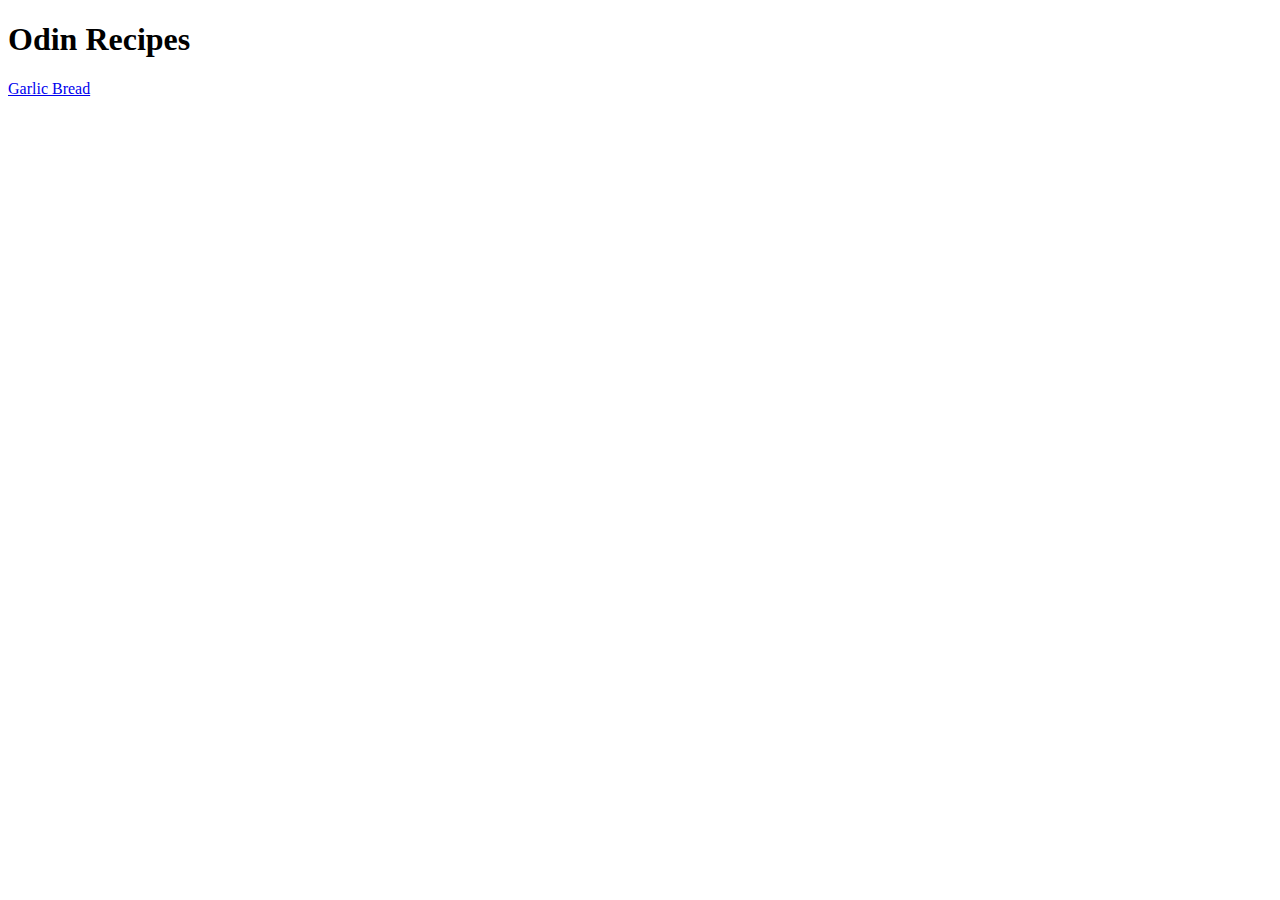
<file: index.html>
<!DOCTYPE html>
<html lang="en">
<head>
    <meta charset="UTF-8">
    <meta name="viewport" content="width=device-width, initial-scale=1.0">
    <title>Document</title>
</head>
<body>
    <h1>Odin Recipes</h1>

    <a href="recipes/garlic.html">Garlic Bread</a>
    
</body>
</html>
</file>
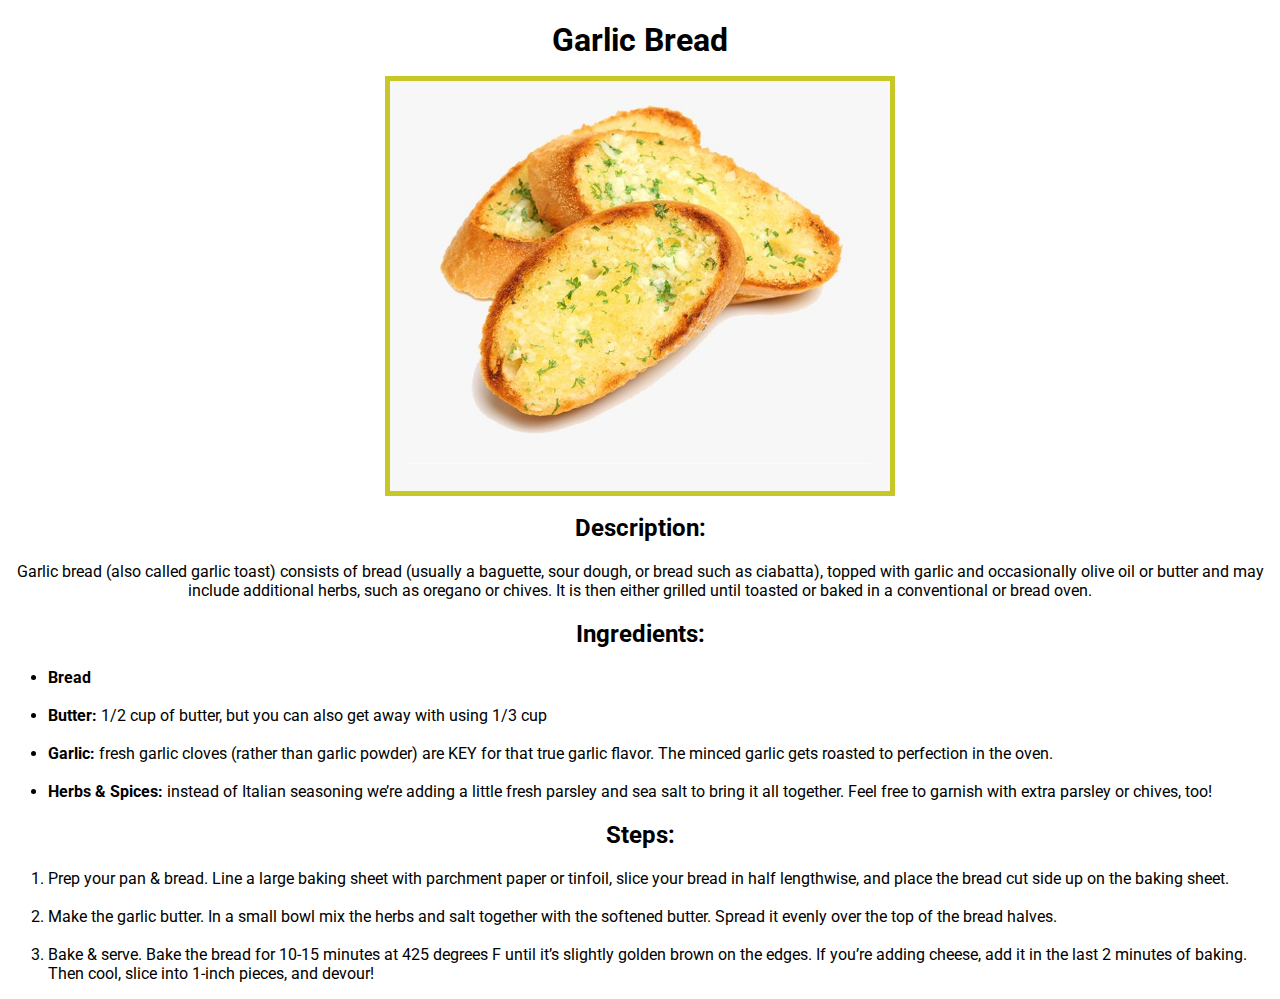
<file: recipes/garlic.html>
<!DOCTYPE html>
<html lang="en">
<head>
    <meta charset="UTF-8">
    <meta name="viewport" content="width=device-width, initial-scale=1.0">
    <title>Document</title>
    <link rel="stylesheet" href="garlic.css">
</head>
<body>
    <h1>Garlic Bread</h1>

    <img src="garlic.jpg" width="500" height="auto">
    <h2>Description:</h2>
    <p>Garlic bread (also called garlic toast) consists of bread (usually a baguette, sour dough, or bread such as ciabatta), topped with garlic and occasionally olive oil or butter and may include additional herbs, such as oregano or chives. It is then either grilled until toasted or baked in a conventional or bread oven.</p>
    <h2>Ingredients:</h2>
    <ul>
        <li><b>Bread</b></li>
        <br>
        <li><b>Butter:</b> 1/2 cup of butter, but you can also get away with using 1/3 cup</li>
        <br>
        <li><b>Garlic:</b> fresh garlic cloves (rather than garlic powder) are KEY for that true garlic flavor. The minced garlic gets roasted to perfection in the oven.</li>
        <br>
        <li><b>Herbs & Spices:</b> instead of Italian seasoning we’re adding a little fresh parsley and sea salt to bring it all together. Feel free to garnish with extra parsley or chives, too!
        </li>
    </ul>
    <h2>Steps:</h2>
    <ol>
        
        <li>Prep your pan & bread. Line a large baking sheet with parchment paper or tinfoil, slice your bread in half lengthwise, and place the bread cut side up on the baking sheet.</li>
        <br>
        <li>Make the garlic butter. In a small bowl mix the herbs and salt together with the softened butter. Spread it evenly over the top of the bread halves.</li>
        <br>
        <li>Bake & serve. Bake the bread for 10-15 minutes at 425 degrees F until it’s slightly golden brown on the edges. If you’re adding cheese, add it in the last 2 minutes of baking. Then cool, slice into 1-inch pieces, and devour!</li>
    </ol>
</body>
</html>
</file>
<file: recipes/garlic.css>
@import url('https://fonts.googleapis.com/css2?family=Roboto:ital,wght@0,100;0,300;0,400;0,500;0,700;0,900;1,100;1,300;1,400;1,500;1,700;1,900&display=swap');




html{
    margin: 0;
    padding: 0;
    font-family: "Roboto";
    text-align: center;
}

h2{
    font-family: "Roboto";
}
ul, ol{
    text-align: left;
}

img{
    outline: 5px solid rgb(199, 199, 39);
}
</file>
